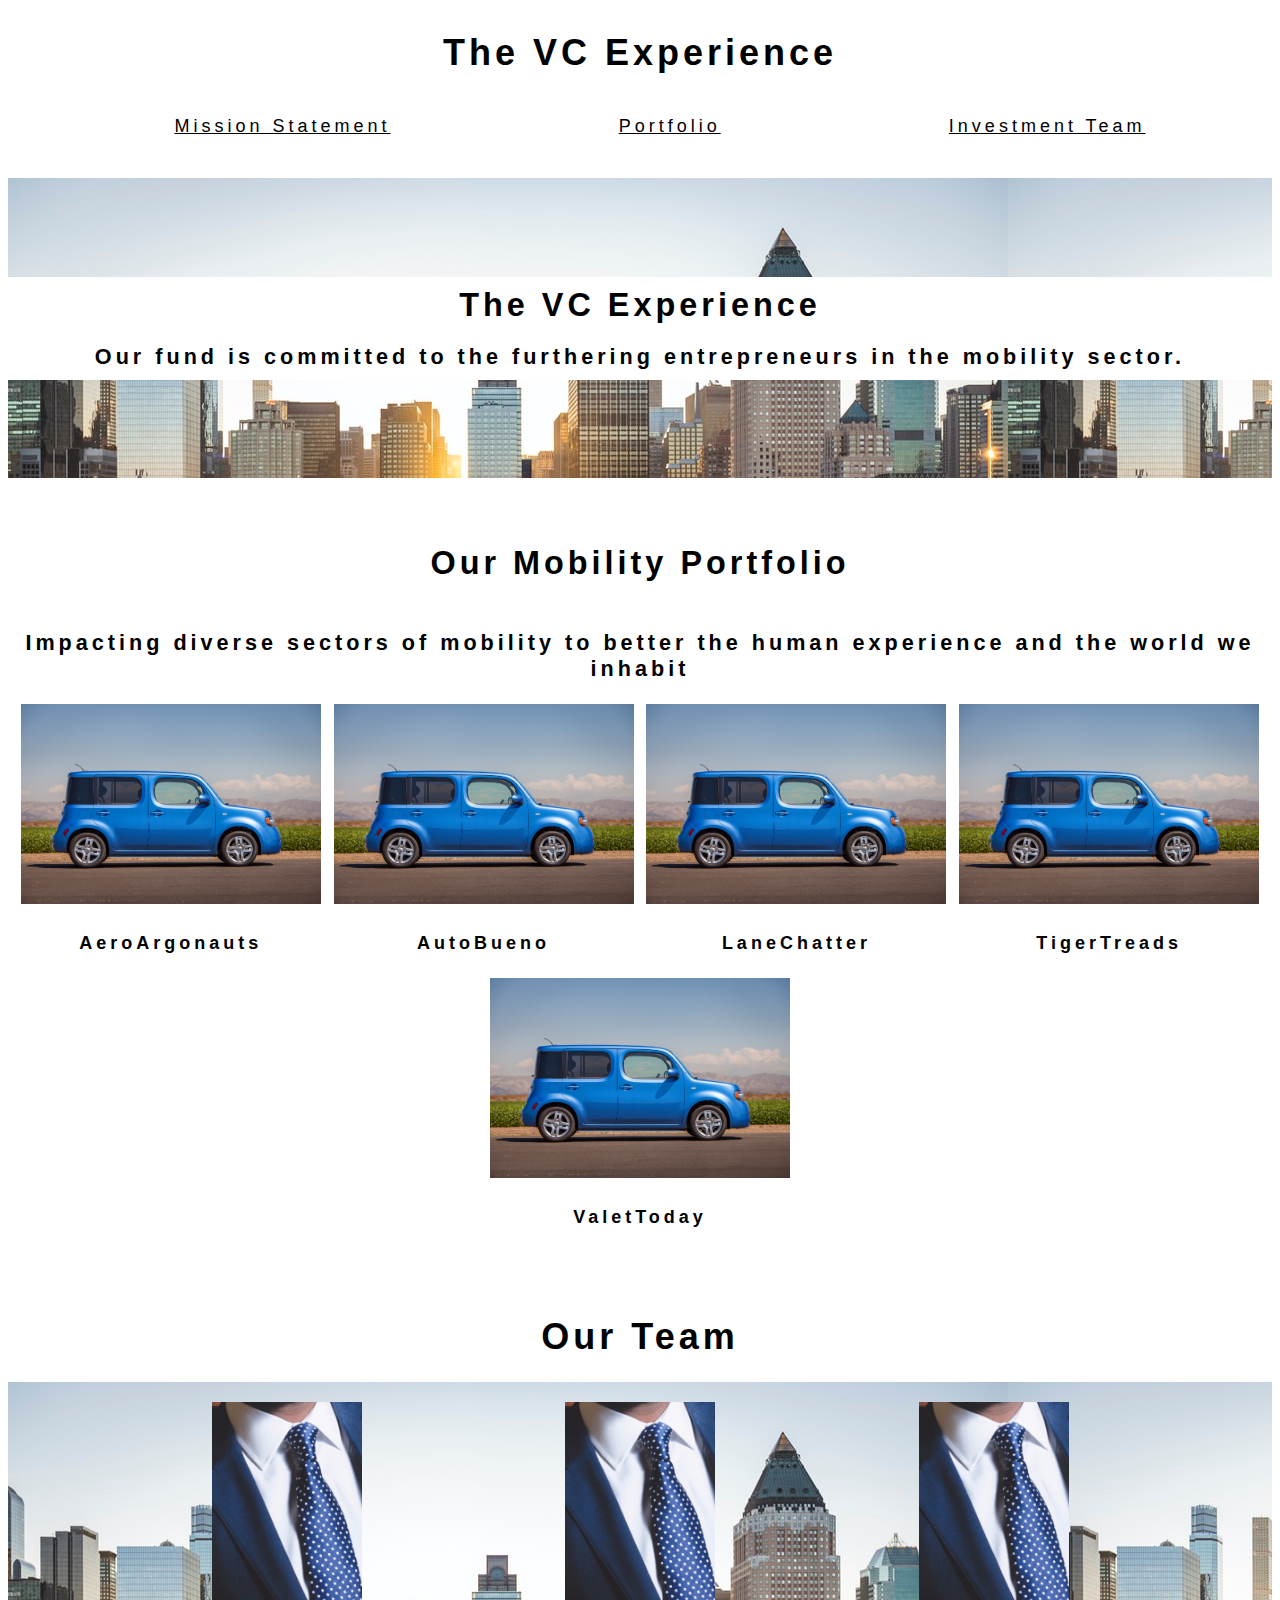
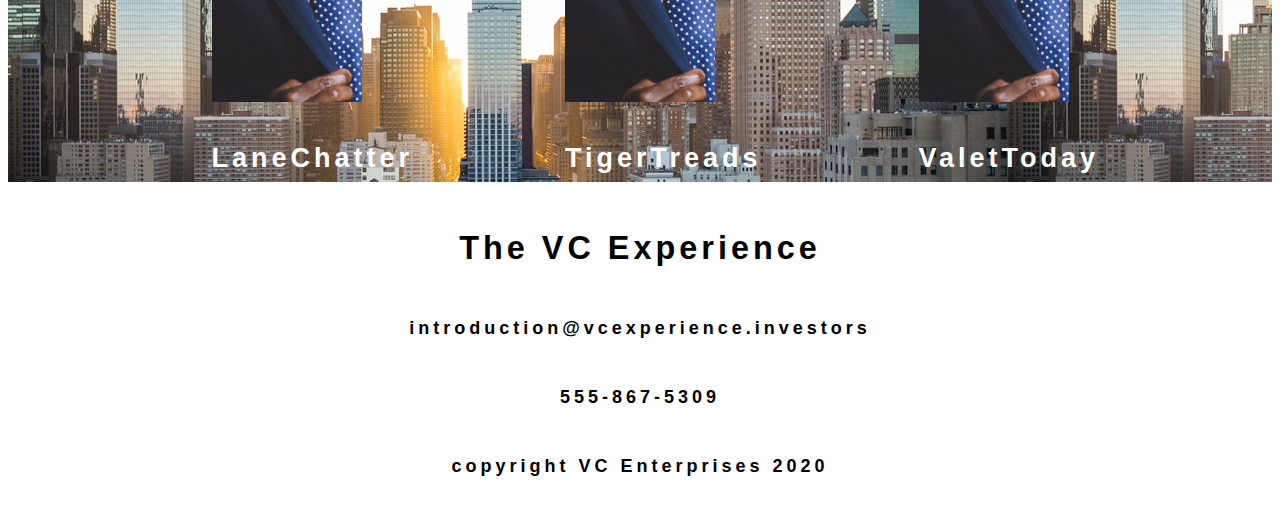
<file: CompanyPage/index.html>
<!DOCTYPE html>

<html>
  <head>
    <link rel="shortcut icon" href="favicon.ico" type="image/x-icon">
    <link rel="stylesheet" type="text/css" href="resources/css/styles.css">
  </head>

  <body>

 	<main> 

 		<header>

 		<div>
 			<h1>The VC Experience</h1>
 		</div>

 		<nav>

 			<ul>
 				<li><a href="#">Mission Statement</a></li>
 				<li><a href="#">Portfolio</a></li>
 				<li><a href="#">Investment Team</a></li>
 			</ul>
 			
 		</nav>
 			
 		</header>

 		<section class="banner">

 				<h2>The VC Experience</h2>
 				<h3>Our fund is committed to the furthering entrepreneurs in the mobility sector.</h3>
 			
 		</section>

 		<section class="portfolio">

 				<h2>Our Mobility Portfolio</h2>
 				<h3>Impacting diverse sectors of mobility to better the human experience and the world we inhabit</h3>

 			<div class="squares">
 				<div class="square-pic">
 					<img src="resources/images/nissan_cube.jpg">
 					<h4>AeroArgonauts</h4>
 				</div>
 				 <div class="square-pic">
 					<img src="resources/images/nissan_cube.jpg">
 					<h4>AutoBueno</h4>
 				</div>
 				 <div class="square-pic">
 					<img src="resources/images/nissan_cube.jpg">
 					<h4>LaneChatter</h4>
 				</div>
 				 <div class="square-pic">
 					<img src="resources/images/nissan_cube.jpg">
 					<h4>TigerTreads</h4>
 				</div>
 				 <div class="square-pic">
 					<img src="resources/images/nissan_cube.jpg">
 					<h4>ValetToday</h4>
 				</div>
 			</div>

 		</section>

 		<section class="team">

 			<h1>Our Team</h1>

 			<div class="team-members">

 				<div class="member">
					<img src="resources/images/tie-man.jpeg">
					<h4>LaneChatter</h4>
 				</div>

 				 <div class="member">
 					<img src="resources/images/tie-man.jpeg">
 					<h4>TigerTreads</h4>
 				</div>

 				 <div class="member">
 					<img src="resources/images/tie-man.jpeg">
 					<h4>ValetToday</h4>
 				</div>

 			</div>
 			
 		</section>

 		<footer>

 			<h2>The VC Experience</h2>
 			<h4>introduction@vcexperience.investors</h4>
 			<h4>555-867-5309</h4>
 			<h4>copyright VC Enterprises 2020</h4>

 		</footer>

 	</main>  

  </body>

</html>
</file>
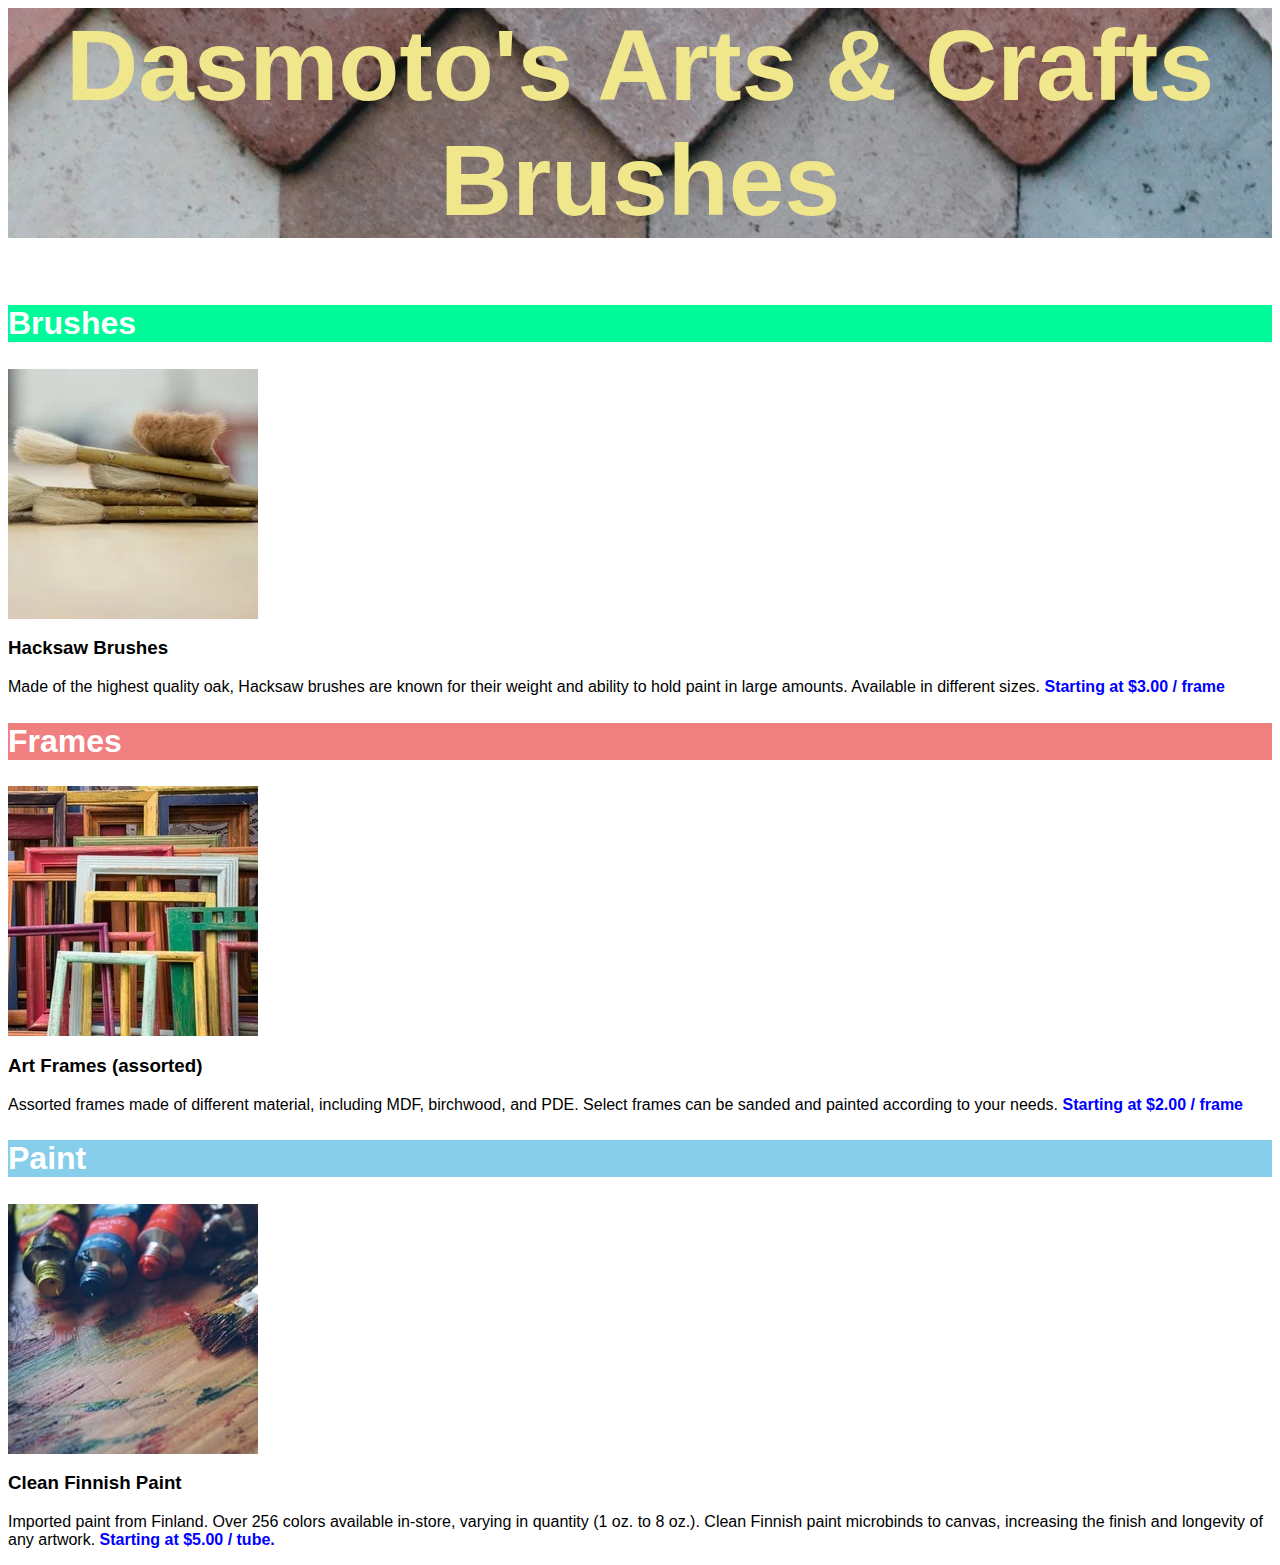
<file: Dashmoto/index.html>
<html lang="en">
<head>
    <meta charset="UTF-8">
    <meta http-equiv="X-UA-Compatible" content="IE=edge">
    <meta name="viewport" content="width=device-width, initial-scale=1.0">
    <link href="./resources/css/index.css" type="text/css" rel="stylesheet">
    <title>Dashmoto</title>
</head>
<body>
    <h1 id="main">Dasmoto's Arts & Crafts Brushes</h1>

    <h2 class="title2">Brushes</h2>
    <img src="./resources/images/hacksaw.jpeg" alt="">
    <h3 class="title3">Hacksaw Brushes</h3>
    <p>Made of the highest quality oak, Hacksaw brushes are known for their weight and ability to hold paint in 
        large amounts. Available in different sizes. <span class="price">Starting at $3.00 / frame</span></p>

    <h2 class="title2 frame">Frames</h2>
    <img src="./resources/images/frames.jpeg" alt="">
    <h3 class="title3">Art Frames (assorted)</h3>
    <p>Assorted frames made of different material, including MDF, birchwood, and PDE. 
        Select frames can be sanded and painted according to your needs. <span class="price">Starting at $2.00 / frame</span></p>

    <h2 class="title2 paint">Paint</h2>
    <img src="./resources/images/finnish.jpeg" alt="">
    <h3 class="title3">Clean Finnish Paint</h3>
    <p>Imported paint from Finland. Over 256 colors available in-store, varying in quantity (1 oz. to 8 oz.). 
        Clean Finnish paint microbinds to canvas, 
        increasing the finish and longevity of any artwork. <span class="price">Starting at $5.00 / tube.</span></p>
</body>
</html>
</file>
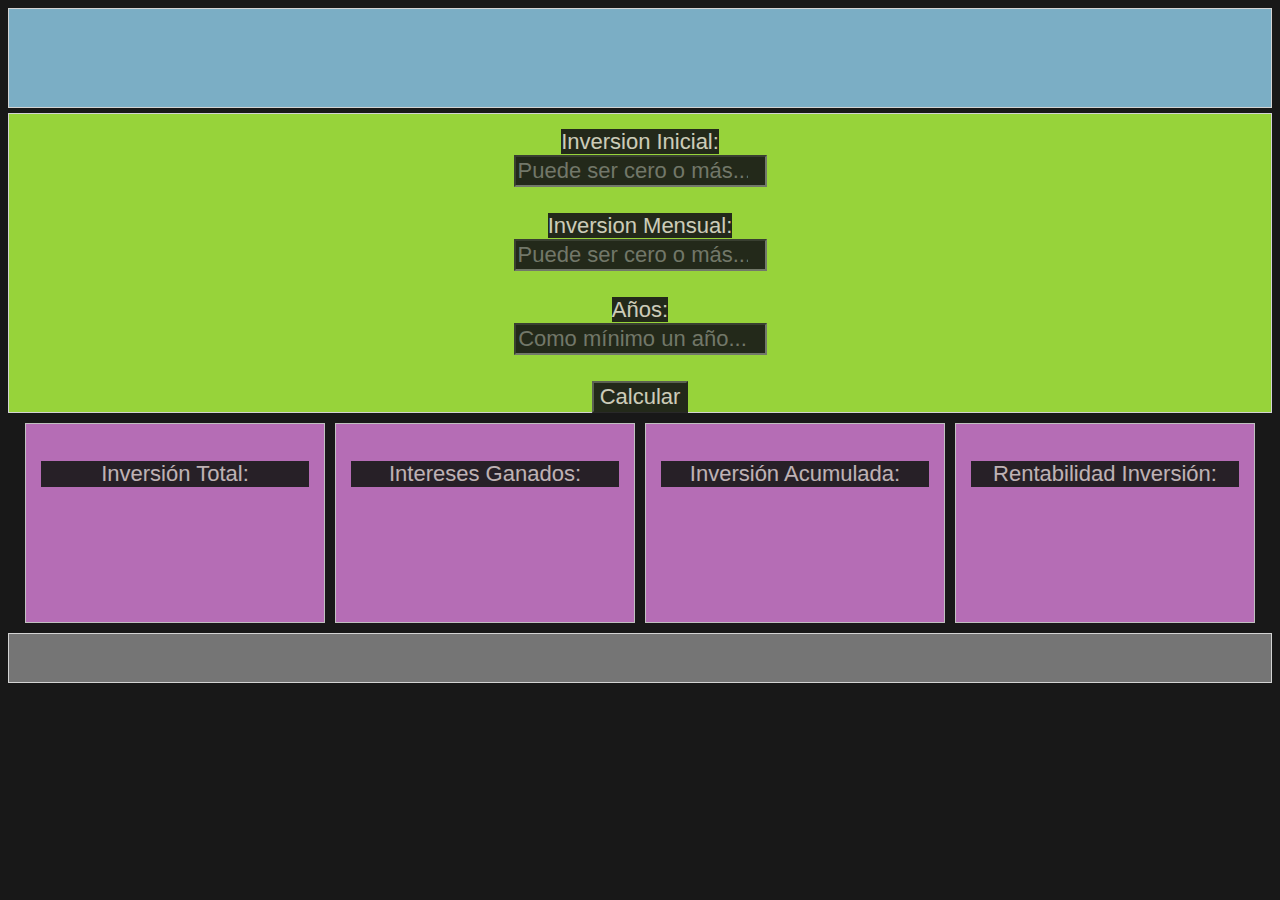
<file: SebaBlog/index.html>
<html lang="en">
<head>
    <meta charset="UTF-8">
    <meta http-equiv="X-UA-Compatible" content="IE=edge">
    <meta name="viewport" content="width=device-width, initial-scale=1.0">
    <link href="./resources/css/index.css" type="text/css" rel="stylesheet">
    <title>Sebas Blog</title>
</head>

    <body>

        <header>

        </header>

        <main>

            <label for="inv_inicial">Inversion Inicial: </label><br>
            <input id="inv_inicial" name="inv_inicial" type="number" placeholder="Puede ser cero o más..." min="0" step="100">
            <br>
            <br>
            <label for="inv_mensual">Inversion Mensual: </label><br>
            <input id="inv_mensual" name="inv_mensual" type="number" placeholder="Puede ser cero o más..." min="0" step="50">
            <br>
            <br>
            <label for="tiempo_anual">Años: </label><br>
            <input id="tiempo_anual" name="tiempo_anual" type="number" placeholder="Como mínimo un año..." min="1" step="1">
            <br>
            <br>
            <button onclick="calcInvestMensual()">Calcular</button>

        </main>

        <section>

            <article>

                <p>Inversión Total:</p>
                <br>
                <p id="inv-total"></p>

            </article>
    
            <article>

                <p>Intereses Ganados:</p>
                <br>
                <p id="interes-total"></p>
    
            </article>

            <article>

                <p>Inversión Acumulada:</p>
                <br>
                <p id="inv-acumulada">

            </article>
    
            <article>

                <p>Rentabilidad Inversión:</p>
                <br>
                <p id="perc-rentabilidad"></p>
    
            </article>
            
        </section>

        <footer>

        </footer>

        <script src="./resources/js/inv-lp-etf-seba.js" type="text/javascript"></script>
        
    </body>

</html>
</file>
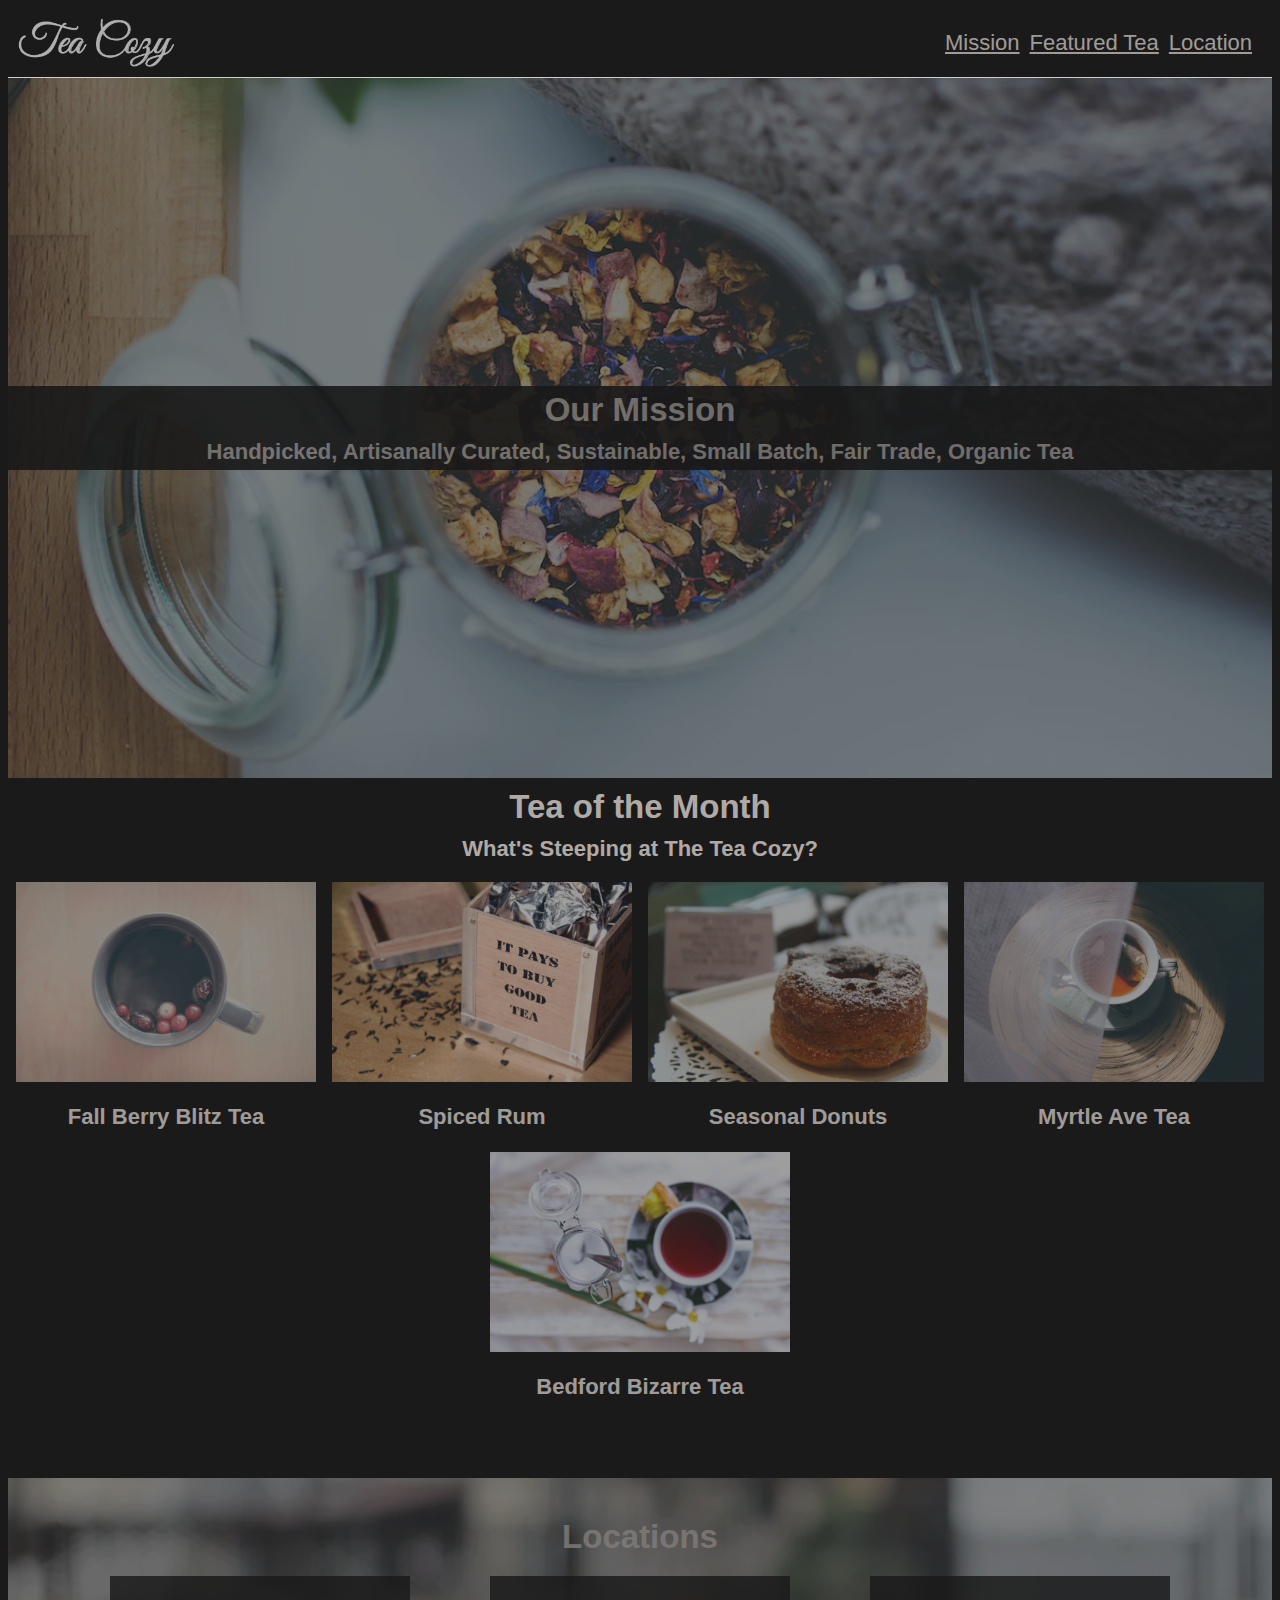
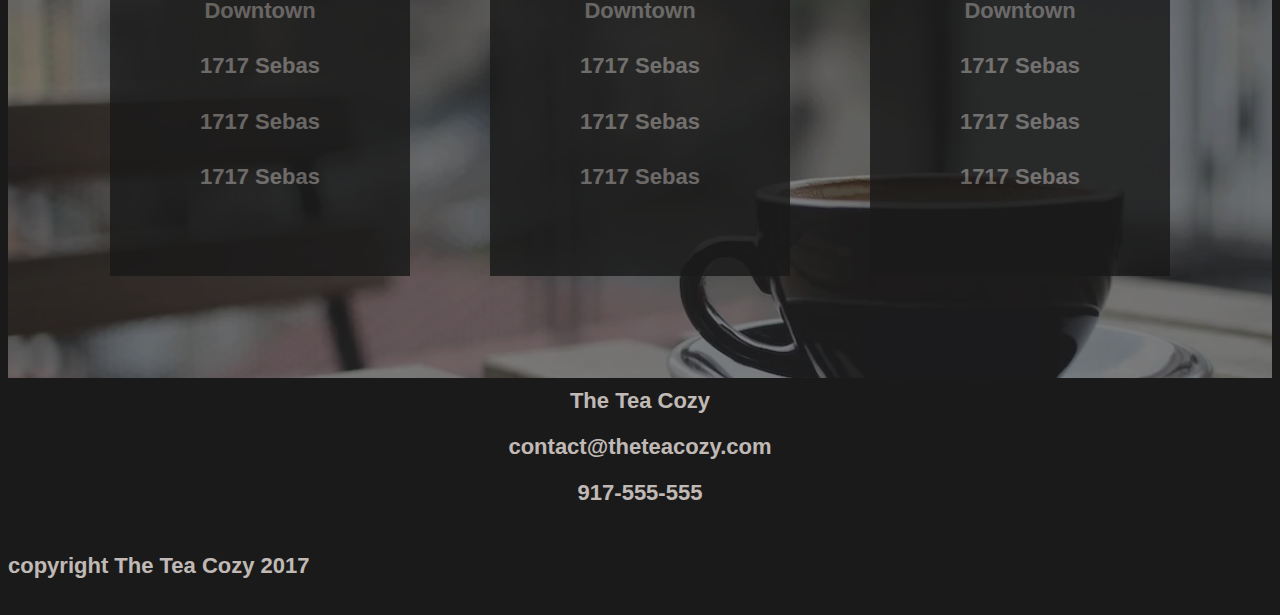
<file: TeaCozy/index.html>
<html lang="en">
<head>
    <meta charset="UTF-8">
    <meta http-equiv="X-UA-Compatible" content="IE=edge">
    <meta name="viewport" content="width=device-width, initial-scale=1.0">
    <link href="./resources/css/index.css" type="text/css" rel="stylesheet">
    <title>Tea Cozy</title>
</head>

    <body>
        <nav class="row">
            <div class="column logo">
                <img src="resources/images/img-tea-cozy-logo.jpeg">
            </div>
            <div class="column">
            </div>
            <div class="column navbar">
                <div class="row nav">
                    <a href="#">Mission</a>
                </div>
                <div class="row nav">
                    <a href="#">Featured Tea</a>
                </div>
                <div class="row nav">
                    <a href="#">Location</a>
                </div>
            </div>
        </nav>

        <div id="mission" class="row">
            <div class="column mission">
                <h2>Our Mission</h2>
                <h4>Handpicked, Artisanally Curated, Sustainable, Small Batch, Fair Trade, Organic Tea</h4>
            </div>
        </div>

        <div id="tea-month" class="row">
            <div class="tea-month">
                <h2>Tea of the Month</h2>
                <h4>What's Steeping at The Tea Cozy?</h4>
            </div>
            <div class="tea-month-images">
                <div class="img-tea-month">
                    <img src="resources/images/img-berryblitz.jpeg" alt="">
                    <h3>Fall Berry Blitz Tea</h3>
                </div>
                <div class="img-tea-month">
                    <img src="resources/images/img-spiced-rum.jpeg" alt="">
                    <h3>Spiced Rum</h3>
                </div>
                <div class="img-tea-month">
                    <img src="resources/images/img-donut.jpeg" alt="">
                    <h3>Seasonal Donuts</h3>
                </div>
                <div class="img-tea-month">
                    <img src="resources/images/img-myrtle-ave.jpeg" alt="">
                    <h3>Myrtle Ave Tea</h3>
                </div>
                <div class="img-tea-month">
                    <img src="resources/images/img-bedford-bizarre.jpeg" alt="">
                    <h3>Bedford Bizarre Tea</h3>
                </div>
            </div>
        </div>

        <div id="location" class="row">
            <div class="location">
                <h2>Locations</h2>
            </div>
            <div class="location-boxes">
                <div class="location-box">
                    <strong><h3>Downtown</h3></strong>
                    <h4>1717 Sebas</h4>
                    <h4>1717 Sebas</h4>
                    <h4>1717 Sebas</h4>
                </div>
                <div class="location-box">
                    <strong><h3>Downtown</h3></strong>
                    <h4>1717 Sebas</h4>
                    <h4>1717 Sebas</h4>
                    <h4>1717 Sebas</h4>
                </div>
                <div class="location-box">
                    <strong><h3>Downtown</h3></strong>
                    <h4>1717 Sebas</h4>
                    <h4>1717 Sebas</h4>
                    <h4>1717 Sebas</h4>
                </div>
            </div>
        </div>

        <footer>
            <h1>The Tea Cozy</h1>
            <h5>contact@theteacozy.com</h5>
            <h5>917-555-555</h5>
        </footer>

        <div class="copyright">
            <h5>copyright The Tea Cozy 2017</h5>
        </div>
        
    </body>

</html>
</file>
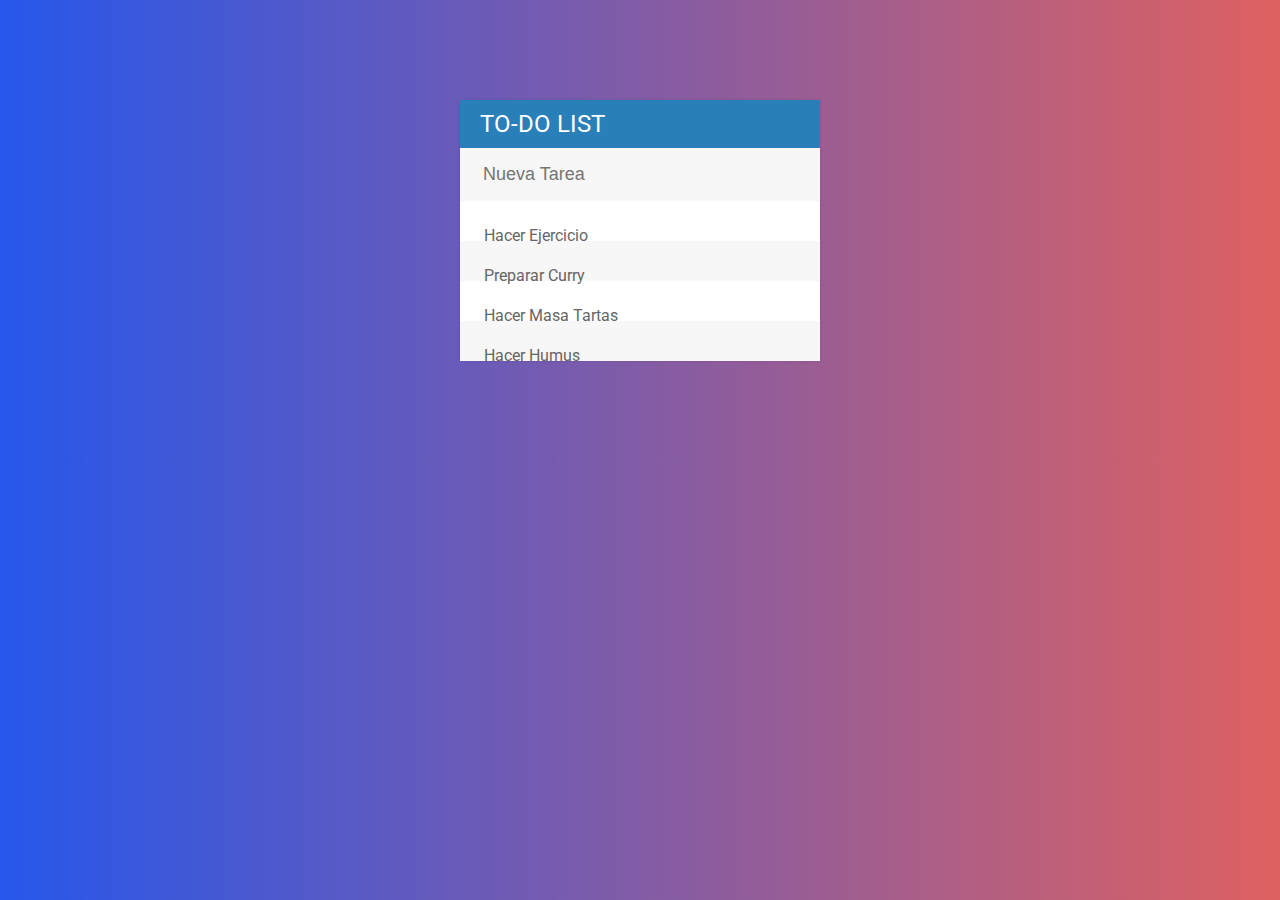
<file: ToDoList/index.html>
<!DOCTYPE html>
<html>
<head>
	<title>ToDo List</title>
	<link rel="stylesheet" type="text/css" href="assets/css/todo-css.css">
	<link href="https://fonts.googleapis.com/css?family=Roboto:400,500,700" rel="stylesheet">
	<link rel="stylesheet" href="https://use.fontawesome.com/releases/v5.3.1/css/all.css" integrity="sha384-mzrmE5qonljUremFsqc01SB46JvROS7bZs3IO2EmfFsd15uHvIt+Y8vEf7N7fWAU" crossorigin="anonymous">
	<script type="text/javascript" src="assets/js/lib/jquery.js"></script>
</head>
<body>

	<div id="container">
		<h1>To-Do List<i class="fas fa-plus-square"></i></h1>
		<input type="text" placeholder="Nueva Tarea">
		<ul>
			<li><span><i class="fas fa-trash-alt"></i></span> Hacer Ejercicio</li>
			<li><span><i class="fas fa-trash-alt"></i></span> Preparar Curry</li>
			<li><span><i class="fas fa-trash-alt"></i></span> Hacer Masa Tartas</li>
			<li><span><i class="fas fa-trash-alt"></i></span> Hacer Humus</li>
		</ul>
	</div>


	<script type="text/javascript" src="assets/js/todos.js"></script>
</body>
</html>
</file>
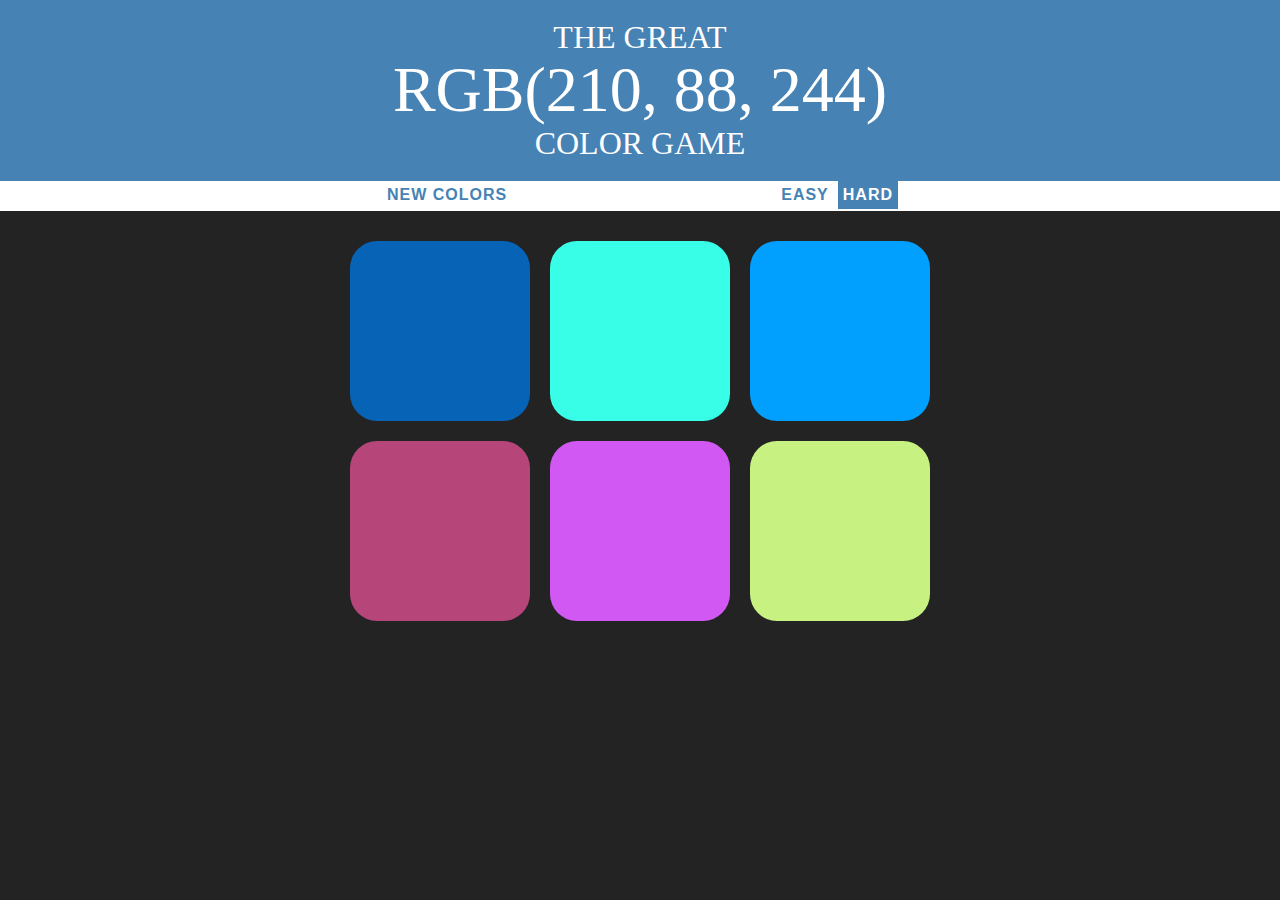
<file: Color Game/color-game.html>
<!DOCTYPE html>
<html>
<head>
	<title>Color Game</title>
	<link rel="stylesheet" type="text/css" href="color-game.css">
</head>
<body>

	<h1>The Great 
		<br>
		<span id="colorDisplay">RGB</span>
		<br>
	Color Game</h1>
	
	<div id="stripe">
		<button id="reset">New Colors</button>
		<span id="message"></span>
		<button id="easyBtn">Easy</button>
		<button id="hardBtn" class="selected">Hard</button>
	</div>

	<div id="container">
		<div class="square"></div>
		<div class="square"></div>
		<div class="square"></div>		
		<div class="square"></div>
		<div class="square"></div>
		<div class="square"></div>
	</div>


	<script type="text/javascript" src="color-game.js" ></script>
</body>
</html>
</file>
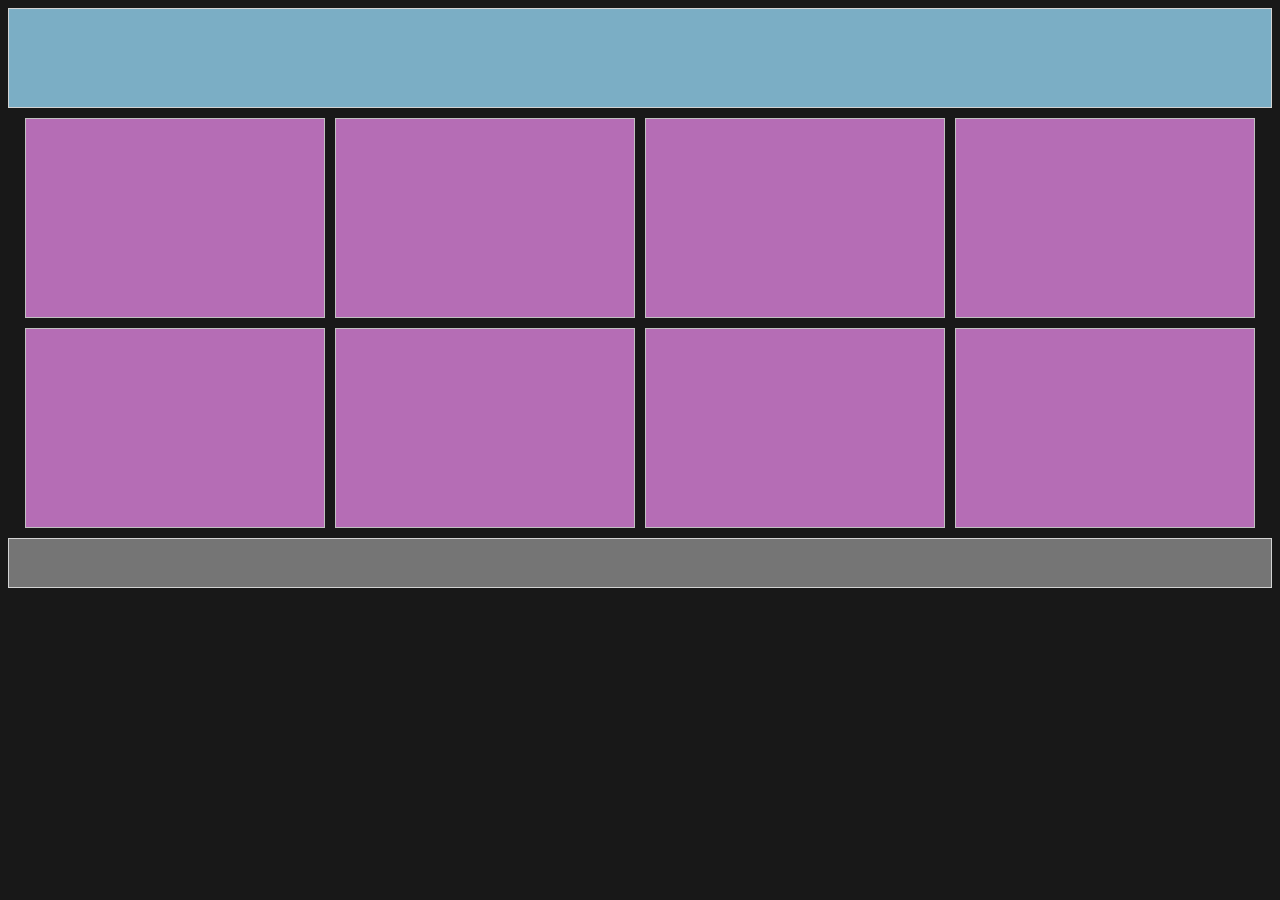
<file: SebaBlog/catalog.html>
<html lang="en">
<head>
    <meta charset="UTF-8">
    <meta http-equiv="X-UA-Compatible" content="IE=edge">
    <meta name="viewport" content="width=device-width, initial-scale=1.0">
    <link href="./resources/css/index.css" type="text/css" rel="stylesheet">
    <title>Sebas Blog</title>
</head>

    <body>

        <header>

        </header>

        <section>

            <article>

            </article>
    
            <article>
    
            </article>

            <article>

            </article>
    
            <article>
    
            </article>

            <article>

            </article>
    
            <article>
    
            </article>

            <article>

            </article>
    
            <article>
    
            </article>
            
        </section>

        <footer>

        </footer>
        
    </body>

</html>
</file>
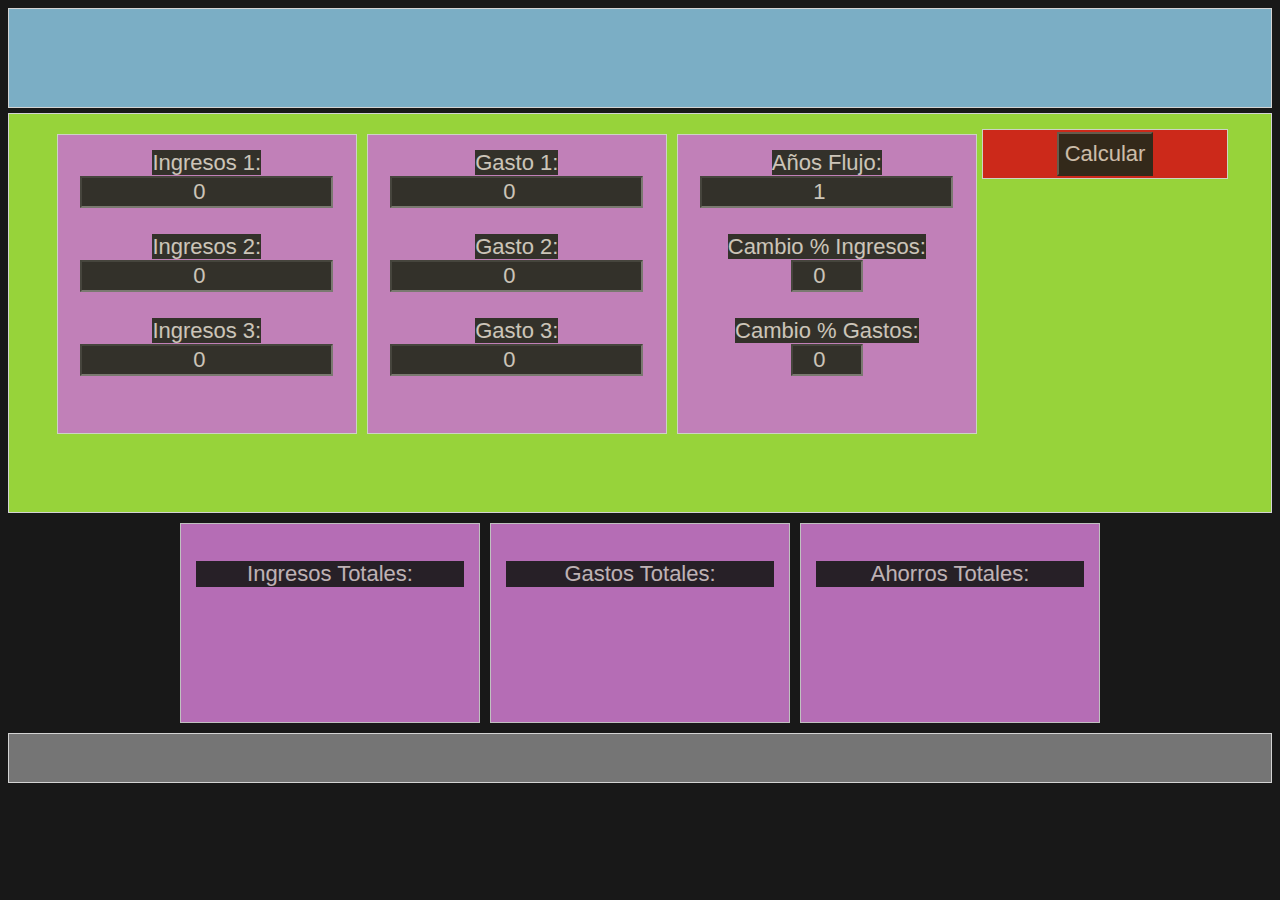
<file: SebaBlog/flujo-fondos.html>
<html lang="en">
<head>
    <meta charset="UTF-8">
    <meta http-equiv="X-UA-Compatible" content="IE=edge">
    <meta name="viewport" content="width=device-width, initial-scale=1.0">
    <link href="./resources/css/index.css" type="text/css" rel="stylesheet">
    <title>Sebas Blog</title>
</head>

    <body>

        <header>

        </header>

        <main id="flujo-fondos">

            <div class="ingresos">

                <label for="ingreso-1">Ingresos 1: </label><br>
                <input id="ingreso-1" name="ingreso-1" type="number" placeholder="Puede ser cero o más..." min="0" step="100" value="0">
                <br>
                <br>

                <label for="ingreso-2">Ingresos 2: </label><br>
                <input id="ingreso-2" name="ingreso-2" type="number" placeholder="Puede ser cero o más..." min="0" step="100" value="0">
                <br>
                <br>

                <label for="ingreso-3">Ingresos 3: </label><br>
                <input id="ingreso-3" name="ingreso-3" type="number" placeholder="Puede ser cero o más..." min="0" step="100" value="0">
                <br>
                <br>
                </div>

            <div class="gastos">

                <label for="gasto-1">Gasto 1: </label><br>
                <input id="gasto-1" name="gasto-1" type="number" placeholder="Puede ser cero o más..." min="0" step="100" value="0">
                <br>
                <br>

                <label for="gasto-2">Gasto 2: </label><br>
                <input id="gasto-2" name="gasto-2" type="number" placeholder="Puede ser cero o más..." min="0" step="100" value="0">
                <br>
                <br>

                <label for="gasto-3">Gasto 3: </label><br>
                <input id="gasto-3" name="gasto-3" type="number" placeholder="Puede ser cero o más..." min="0" step="100" value="0">
                <br>
                <br>
                
            </div>

            <div class="cambios">

                <label for="tiempo-flujo">Años Flujo: </label><br>
                <input id="tiempo-flujo" name="tiempo-flujo" type="number" placeholder="Puede ser cero o más..." min="1" step="1" value="1">
                <br>
                <br>

                <label for="perc-ingresos">Cambio % Ingresos: </label><br>
                <input id="perc-ingresos" name="perc-ingresos" type="number" placeholder="Puede ser cero o más..." min="-100" max="100" step="5" value="0">
                <br>
                <br>

                <label for="perc-gastos">Cambio % Gastos: </label><br>
                <input id="perc-gastos" name="perc-gastos" type="number" placeholder="Puede ser cero o más..." min="-100" max="100" step="5" value="0">
                <br>
                <br>
                
            </div>

            <div class="boton">

                <button onclick="calcFlujoAnual()">Calcular</button>
                
            </div>

        </main>

        <section>

            <article>

                <p>Ingresos Totales:</p>
                <br>
                <p id="ing-totales"></p>

            </article>
    
            <article>

                <p>Gastos Totales:</p>
                <br>
                <p id="gastos-totales"></p>
    
            </article>

            <article>

                <p>Ahorros Totales:</p>
                <br>
                <p id="ahorro-total">

            </article>
            
        </section>

        <footer>

        </footer>

        <script src="./resources/js/flujo-fondos.js" type="text/javascript"></script>
        
    </body>

</html>
</file>
<file: CompanyPage/resources/css/styles.css>
html {
  box-sizing: border-box;
}

*, *:before, *:after {
  box-sizing: inherit;
}

* {
	font-family: Helvetica, sans-serif;
	font-size: 18px;
	letter-spacing: 4px;
}

body {
	background-color: white;
	color: black;
}

h1 {
	font-size: 2rem;
	font-weight: bold;
}

h2 {
	font-size: 1.8rem;
}

h3 {
	font-size: 1.2rem;
}

li {
	text-decoration: none;
	list-style-type: none;
}

a {
	text-decoration: underline;
	list-style-type: none;
	color: black;
}

main {
	display: flex;
	flex-flow: column wrap;
	width: 100%;
}

header {
	display: flex;
	flex-flow: column wrap;
	align-items: center;
	width: 100%;
	min-height: 150px;
}

header h1 {
	font-weight: bolder;
}

nav {
	display: flex;
	width: 80%;
}

ul {
	width: 100%;
	display: inline-flex;
	justify-content: space-between;
}

@media only screen and (max-width: 800px) {
  ul {
	width: 100%;
	flex-flow: column wrap;
	justify-content: space-between;
	align-items: center;
}
}

.banner {
	display: flex;
	flex-flow: column wrap;
	width: 100%;
	height: 300px;
	align-items: center;
	justify-content: center;
	background-image: url("../images/city-banner.jpeg");
	margin: 20px 0;
}

.banner h2,
.banner h3 {
	width: 100%;
	background-color: white;
	text-align: center;
	padding: 20px;
	margin: 0;
	padding: 10px;
}

.portfolio {
	display: flex;
	flex-flow: column wrap;
	width: 100%;
	min-height: 600px;
	max-height: 900px;
	align-items: center;
	text-align: center;
	margin: 20px 0;
}

img {
    max-width: 100%;
    max-height: 100%;
}

.squares {
	display: flex;
	flex-flow: row wrap;
	width: 100%;
	justify-content: space-evenly;
}

.square-pic {
	max-width: 300px;
	max-height: 300px;
}

@media only screen and (max-width: 800px) {

	.portfolio {
		min-height: 900px;
		max-height: 1200px;
		align-items: center;
		text-align: center;
		margin: 20px 0;
}

	.squares {
		display: flex;
		flex-flow: row wrap;
		width: 100%;
		justify-content: space-around;
	}

	.square-pic {
		max-width: 200px;
		max-height: 200px;
	}
}

.team {
	display: flex;
	flex-flow: column wrap;
	width: 100%;
	min-height: 400px;
	max-height: 600px;
	align-items: center;
	text-align: center;
	margin: 20px 0;
}

.team img {
	height: 100%;
    width: 100%;
    object-fit: cover;
}

.team-members {
	display: flex;
	flex-flow: row wrap;
	width: 100%;
	justify-content: space-evenly;
	background-image: url("../images/city-banner.jpeg");
	min-height: 400px;
	max-height: 600px;
}

.team-members img {
	margin-top: 20px;
}

.member {
	max-width: 150px;
	min-width: 120px;
	max-height: 300px;
	min-height: 250px;
}

.member h4 {
	color: white;
	font-size: 1.5rem;
	text-align: center;
}

@media only screen and (max-width: 800px) {

	.team {
		display: flex;
		flex-flow: column wrap;
		width: 100%;
		min-height: 1000px;
		max-height: 1600px;
		align-items: center;
		text-align: center;
		margin: 20px 0;
	}

	.team-members {
		display: flex;
		flex-flow: column wrap;
		width: 100%;
		background-image: url("../images/city-banner.jpeg");
		min-height: 800px;
		max-height: 1200px;
		align-items: center;
		justify-content: space-around;
	}

	.member h4 {
		color: black;
		background-color: white;
	}

}


footer {
	display: flex;
	flex-flow: column wrap;
	width: 100%;
	height: 300px;
	align-items: center;
	justify-content: center;
}

.team h1 {
	color: black;
}
</file>
<file: Dashmoto/resources/css/index.css>
* {
    font-family: Helvetica, sans-serif;
}

#main {
    font-family: Helvetica, sans-serif;
    font-size: 100px;
    font-weight: bold;
    color: khaki;
    text-align: center;
    background-image: url(../images/pattern.jpeg);
}

.title2 {
    font-family: Helvetica, sans-serif;
    font-size: 32px;
    font-weight: bold;
    color: white;
    background-color: mediumspringgreen;
}

.frame {
    background-color: lightcoral;
}

.paint {
    background-color: skyblue;
}

.price {
    font-family: Helvetica, sans-serif;
    font-weight: bold;
    color: blue;
}

h3 {
    font-weight: bold;
}
</file>
<file: SebaBlog/resources/css/index.css>
* {
    font-family: Helvetica, sans-serif;
    font-size: 22px;
    color: seashell;
    background-color: black;
    opacity: 0.9;
    text-align: center;
}

html {
    box-sizing: border-box;
}

*, *:before, *:after {
    box-sizing: inherit;
}

header {
    padding: 15px;
    border: 1px solid white;
    margin: 5px 0;
    background: skyblue;
    height: 100px;
}

main {
    padding: 15px;
    border: 1px solid white;
    margin: 5px 0;
    background: greenyellow;
    height: 300px;
    width: 100%;
}

section {
    flex-basis: 100%;
    display: flex;
    flex-direction: row;
    flex-wrap: wrap;
    justify-content: center;
}

article {
    padding: 15px;
    border: 1px solid white;
    margin: 5px 5px;
    background: violet;
    height: 200px;
    width: 50%;
    max-width: 300px;
    max-height: 300px;
}

footer {
    padding: 15px;
    border: 1px solid white;
    margin: 5px 0;
    background: grey;
    height: 50px;
}

/* ------------------------------------------ FLUJO DE FONDOS ------------------------------------------ */

#flujo-fondos {
    height: 400px;
    flex-basis: 100%;
    display: flex;
    flex-flow: row wrap;
    justify-content: center;
}

.ingresos, .gastos, .cambios {
    padding: 15px;
    border: 1px solid white;
    margin: 5px 5px;
    background: violet;
    height: 300px;
    width: 50%;
    max-width: 300px;
    max-height: 300px;
}

.boton {
    height: 50px;
    width: 20%;
    border: 1px solid white;
    padding: 2px;
    display: flex;
    justify-content: center;
    background-color: red;
    color: white;
}
</file>
<file: TeaCozy/resources/css/index.css>
* {
    font-family: Helvetica, sans-serif;
    font-size: 22px;
    color: seashell;
    background-color: black;
    opacity: 0.9;
    text-align: center;
}

/* Grid */

.column {
    display: flex;
    flex-basis: 100%;
}
  
@media screen and (min-width: 800px) {
    .row {
      display: flex;
      flex-direction: row;
      flex-wrap: nowrap;
    }
    .column {
      flex: 1;
    }
    ._25 {
      flex: 2.5;
    }
    ._5 {
      flex: 5;
    }
  }

/* Nav Bar */

nav {
    height: 69px;
    border-bottom: 1px solid seashell;
}

.navbar {
    display: flex;
    flex-wrap: nowrap;
    justify-content: flex-end;
    align-content: space-around;
    align-items: center;
    margin-right: 10px;
}
.navbar a {
    margin-right: 10px;
    text-decoration: underline;
}
/* Logo */

.logo img {
    max-height: 50px;
    -ms-flex-align: start;
    padding-left: 10px;
}

.logo {
    display: flex;
    justify-content: flex-start;
    align-items: center;
}

/* Mission */

#mission {
    min-width: 1200px;
    min-height: 700px;
    background-image: url('../images/img-mission-background.jpeg');
    align-items: center;
    background-position: center;
    background-repeat: no-repeat;
    background-size: cover;
    opacity: 0.5;
}

.mission {
    flex-flow: column wrap;
    background-color: black;
}

.mission h2 {
    font-size: 1.5rem;
    margin: 5px 0px;
}

.mission h4 {
    margin: 5px 0px;
}

/* Tea Month */

#tea-month {
    min-width: 1000px;
    min-height: 700px;
    flex-flow: column wrap;
    text-align: center;
}

.tea-month {
    flex-flow: column wrap;
    text-align: center;
}

.tea-month h2 {
    font-size: 1.5rem;
    margin: 10px 0px;
}

.tea-month h4 {
    margin: 10px 0px;
}

.tea-month-images {
    display: inline-flex;
    flex-wrap: wrap;
    align-items: center;
    justify-content: space-around;
    margin-top: 10px;
}

.img-tea-month img {
    max-height: 200px;
    max-width: 300px;
}

/* Location */

#location {
    min-width: 1200px;
    min-height: 500px;
    background-image: url('../images/img-locations-background.jpeg');
    background-position: center;
    background-repeat: no-repeat;
    background-size: cover;
    opacity: 0.5;
    flex-flow: column wrap;
    text-align: center;
}

.location {
    flex-flow: column wrap;
    text-align: center;
    margin-top: 30px;
    background-color: transparent;
}

.location h2 {
    font-size: 1.5rem;
    margin: 10px 15px;
    background-color: transparent;
    font-weight: bold;
}

.location h4 {
    margin: 10px 0px;
    background-color: transparent;
}

.location-boxes {
    display: inline-flex;
    flex-wrap: wrap;
    align-items: center;
    justify-content: center;
    background-color: transparent;
}

.location-box {
    width: 300px;
    height: 300px;
    justify-content: center;
    margin: 10px 40px;
}

/* Footer */

footer {
    max-height: 200px;
    display: flex;
    flex-direction: column;
    justify-content: center;
    align-items: center;
}

footer h5,
footer h1 {
    margin: 10px 0px;
}

.copyright {
    float: left;
}
</file>
<file: ToDoList/assets/css/todo-css.css>
#container{
	width: 360px;
	margin: 100px auto;
	box-shadow: 0 0 3px rgba(0, 0, 0, 0.1);
	background: #f7f7f7;
}

.completed{
	color: grey;
	text-decoration: line-through; 
}

ul{
	list-style: none;
	margin: 0;
	padding: 0;
}

body{
	font-family: Roboto;
	background: #de6161;  /* fallback for old browsers */
	background: -webkit-linear-gradient(to right, #2657eb, #de6161);  /* Chrome 10-25, Safari 5.1-6 */
	background: linear-gradient(to right, #2657eb, #de6161); /* W3C, IE 10+/ Edge, Firefox 16+, Chrome 26+, Opera 12+, Safari 7+ */
}

li{
	background: #fff;
	height: 40px;
	line-height: 40px;
	color: #666;
}

li:nth-child(2n){
	background: #f7f7f7;
}

span{
	background: #e74c3c;
	height: 40px;
	margin-right: 20px;
	text-align: center;
	color: white;
	width: 0px;
	display: inline-block;
	transition: 0.2s linear;
	opacity: 0;
}

li:hover span{
	width: 40px;
	opacity: 1;
}

input{
	font-size: 18px;
	background: #f7f7f7;
	width: 100%;
	padding: 13px 13px 13px 20px;
	box-sizing: border-box;
	color: #2980b9;
	border: 3px solid rgba(0, 0, 0, 0);
}

input:focus{
	background: white;
	border: 3px solid #2980b9;
	outline: none;
}

h1{
	background: #2980b9;
	color: white;
	margin: 0;
	padding: 10px 20px;
	text-transform: uppercase;
	font-size: 24px;
	font-weight: normal;
}

.fa-plus-square{
	float: right;
}
</file>
<file: Color Game/color-game.css>
body{
	background-color: #232323;
	margin: 0;
	font-family: "Montserrat", "Avenir";
}

h1{
	color: white;
	text-align: center;
	line-height: 1.1;
	background-color: steelBlue;
	margin: 0;
	font-weight: normal;
	text-transform: uppercase;
	padding: 20px 0;
}

button{
	border: none;
	background: none;
	text-transform: uppercase;
	font-weight: 700;
	color: steelBlue;
	letter-spacing: 1px;
	font-size: inherit;
	transition: all 0.3s;
	-webkit-transition: all 0.3s;
	-moz-transition: all 0.3s;
	outline: none;
}

button:hover{
	color: white;
	background-color: steelBlue;
}

.square{
	width: 30%;
	background: purple;
	padding-bottom: 30%;
	float: left;
	margin: 1.66%;
	border-radius: 15%;
	transition: background 0.6s;
	-webkit-transition: background 0.6s;
	-moz-transition: background 0.6s;
}

.selected{
	color: white;
	background-color: steelBlue;
}

#container{
	margin: 20px auto;
	max-width: 600px;
}

#message{
	color: steelBlue;
	letter-spacing: 1px;
	font-size: inherit;
	font-weight: 700;
	text-transform: uppercase;
}

#stripe{
	background: white;
	height: 30px;
	text-align: center;
	color: black;
}

#colorDisplay{
	font-size: 200%;
}

#message{
	display: inline-block;
	width: 20%;
}

#reset, #easyBtn, #hardBtn{
	padding: 5px 5px;
}
</file>
